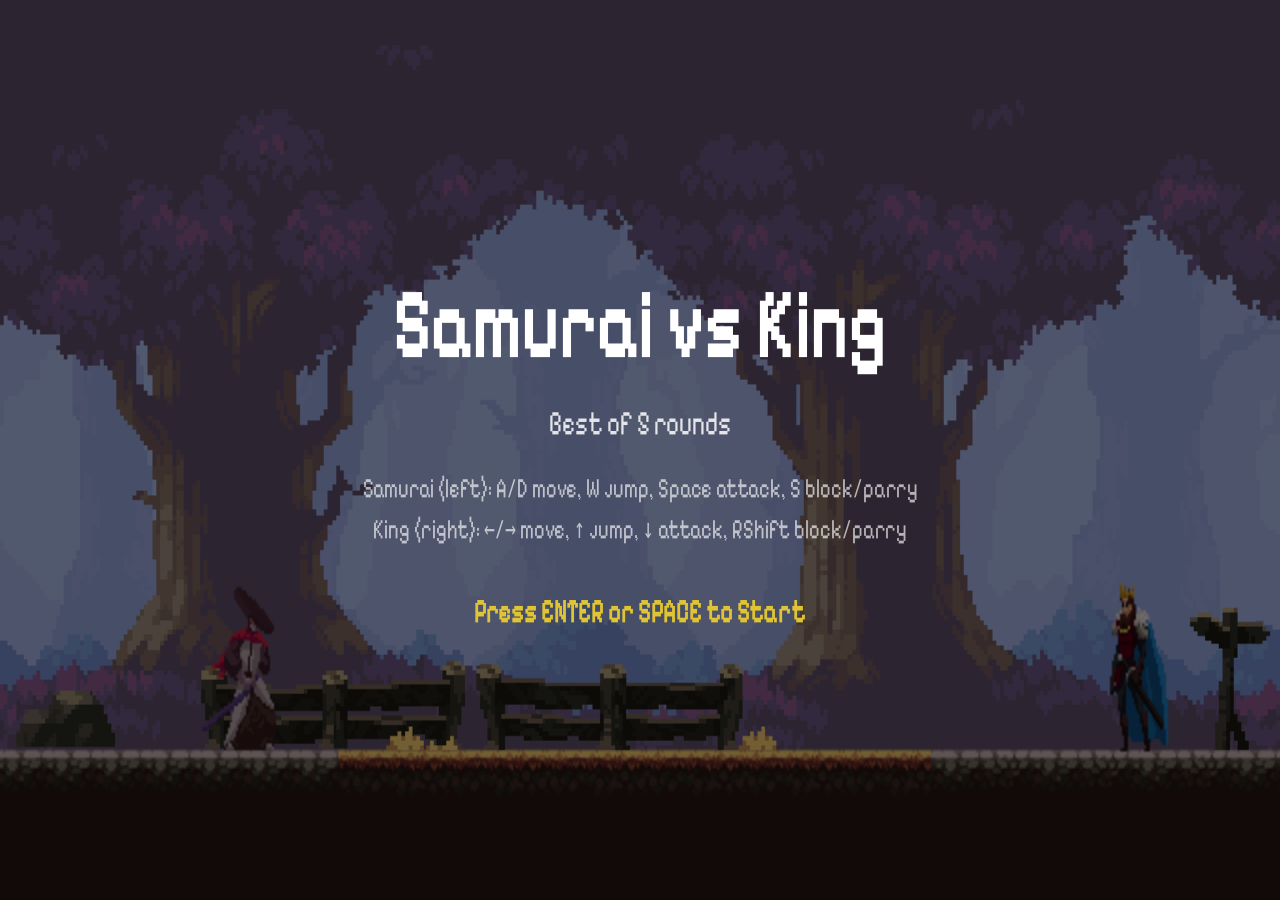
<file: GAME/index.html>
<!doctype html>
<html lang="en">
  <head>
    <meta charset="UTF-8" />
    <meta
      name="viewport"
      content="width=device-width, initial-scale=1.0, user-scalable=no"
    />
    <link rel="preconnect" href="https://fonts.googleapis.com" />
    <link rel="preconnect" href="https://fonts.gstatic.com" crossorigin />
    <link
      href="https://fonts.googleapis.com/css2?family=Pixelify+Sans:wght@400..700&display=swap"
      rel="stylesheet"
    />
    <title>Game</title>
    <style>
      * {
        box-sizing: border-box;
        padding: 0;
        margin: 0;
      }
      body {
        overflow: hidden;
        background: #000;
      }
      canvas {
        display: block;
      }
      #mobile-controls {
        display: none;
        position: fixed;
        bottom: 0;
        left: 0;
        right: 0;
        height: 220px;
        z-index: 100;
        pointer-events: none;
      }
      .ctrl-left {
        position: absolute;
        left: 16px;
        bottom: 16px;
        display: flex;
        flex-direction: column;
        align-items: center;
        gap: 6px;
        pointer-events: all;
      }
      .ctrl-right {
        position: absolute;
        right: 16px;
        bottom: 16px;
        display: flex;
        flex-direction: column;
        align-items: center;
        gap: 6px;
        pointer-events: all;
      }
      .ctrl-row {
        display: flex;
        gap: 6px;
      }
      .btn-ctrl {
        width: 56px;
        height: 56px;
        border-radius: 50%;
        border: 2px solid rgba(255, 255, 255, 0.3);
        background: rgba(0, 0, 0, 0.5);
        color: white;
        font-size: 1.3rem;
        display: flex;
        align-items: center;
        justify-content: center;
        user-select: none;
        -webkit-user-select: none;
        touch-action: manipulation;
        cursor: pointer;
        transition: background 0.1s;
      }
      .btn-ctrl:active,
      .btn-ctrl.pressed {
        background: rgba(255, 255, 255, 0.25);
      }
      .btn-ctrl.attack {
        width: 64px;
        height: 64px;
        background: rgba(200, 50, 50, 0.5);
        border-color: rgba(255, 100, 100, 0.5);
        font-size: 1rem;
        font-family: "Pixelify Sans", monospace;
      }
      .btn-ctrl.block {
        width: 64px;
        height: 64px;
        background: rgba(50, 110, 200, 0.5);
        border-color: rgba(100, 170, 255, 0.5);
        font-size: 0.9rem;
        font-family: "Pixelify Sans", monospace;
      }
      .player-label {
        font-family: "Pixelify Sans", monospace;
        font-size: 0.7rem;
        color: rgba(255, 255, 255, 0.6);
        letter-spacing: 1px;
        text-transform: uppercase;
        margin-bottom: 2px;
      }
      @media (max-width: 750px) {
        #mobile-controls {
          display: block;
        }
      }
      @media (max-width: 1024px) {
        #mobile-controls {
          display: block;
        }
      }
      @media (max-width: 360px) {
        #mobile-controls {
          display: block;
        }
      }
    </style>
  </head>
  <body>
    <canvas id="mycanvas"></canvas>

    <div id="mobile-controls">
      <div class="ctrl-left">
        <div class="player-label">Samurai (W/A/D/Space/S)</div>
        <div class="btn-ctrl" id="btn-sam-up">↑</div>
        <div class="ctrl-row">
          <div class="btn-ctrl" id="btn-sam-left">←</div>
          <div class="btn-ctrl" id="btn-sam-right">→</div>
        </div>
        <div class="ctrl-row">
          <div class="btn-ctrl attack" id="btn-sam-attack">ATK</div>
          <div class="btn-ctrl block" id="btn-sam-block">BLOCK</div>
        </div>
      </div>

      <div class="ctrl-right">
        <div class="player-label">King (↑↓←→ / RShift)</div>
        <div class="btn-ctrl" id="btn-king-up">↑</div>
        <div class="ctrl-row">
          <div class="btn-ctrl" id="btn-king-left">←</div>
          <div class="btn-ctrl" id="btn-king-right">→</div>
        </div>
        <div class="ctrl-row">
          <div class="btn-ctrl attack" id="btn-king-attack">ATK</div>
          <div class="btn-ctrl block" id="btn-king-block">BLOCK</div>
        </div>
      </div>
    </div>

    <script src="script.js"></script>

    <script>
      function simulateKey(code, type) {
        const event = new KeyboardEvent(type, { code, bubbles: true });
        document.dispatchEvent(event);
      }
      const btnMap = {
        "btn-sam-up": "KeyW",
        "btn-sam-left": "KeyA",
        "btn-sam-right": "KeyD",
        "btn-sam-attack": "Space",
        "btn-sam-block": "KeyS",
        "btn-king-up": "ArrowUp",
        "btn-king-left": "ArrowLeft",
        "btn-king-right": "ArrowRight",
        "btn-king-attack": "ArrowDown",
        "btn-king-block": "ShiftRight",
      };

      const tapOnly = new Set([
        "btn-sam-up",
        "btn-sam-attack",
        "btn-king-up",
        "btn-king-attack",
      ]);

      Object.entries(btnMap).forEach(([id, code]) => {
        const el = document.getElementById(id);
        if (!el) return;

        const press = () => {
          el.classList.add("pressed");
          simulateKey(code, "keydown");
        };
        const release = () => {
          el.classList.remove("pressed");
          simulateKey(code, "keyup");
        };

        el.addEventListener(
          "touchstart",
          (e) => {
            e.preventDefault();
            press();
          },
          { passive: false },
        );

        el.addEventListener(
          "touchend",
          (e) => {
            e.preventDefault();
            release();
          },
          { passive: false },
        );

        el.addEventListener(
          "touchcancel",
          (e) => {
            e.preventDefault();
            release();
          },
          { passive: false },
        );
      });
    </script>
  </body>
</html>
</file>
